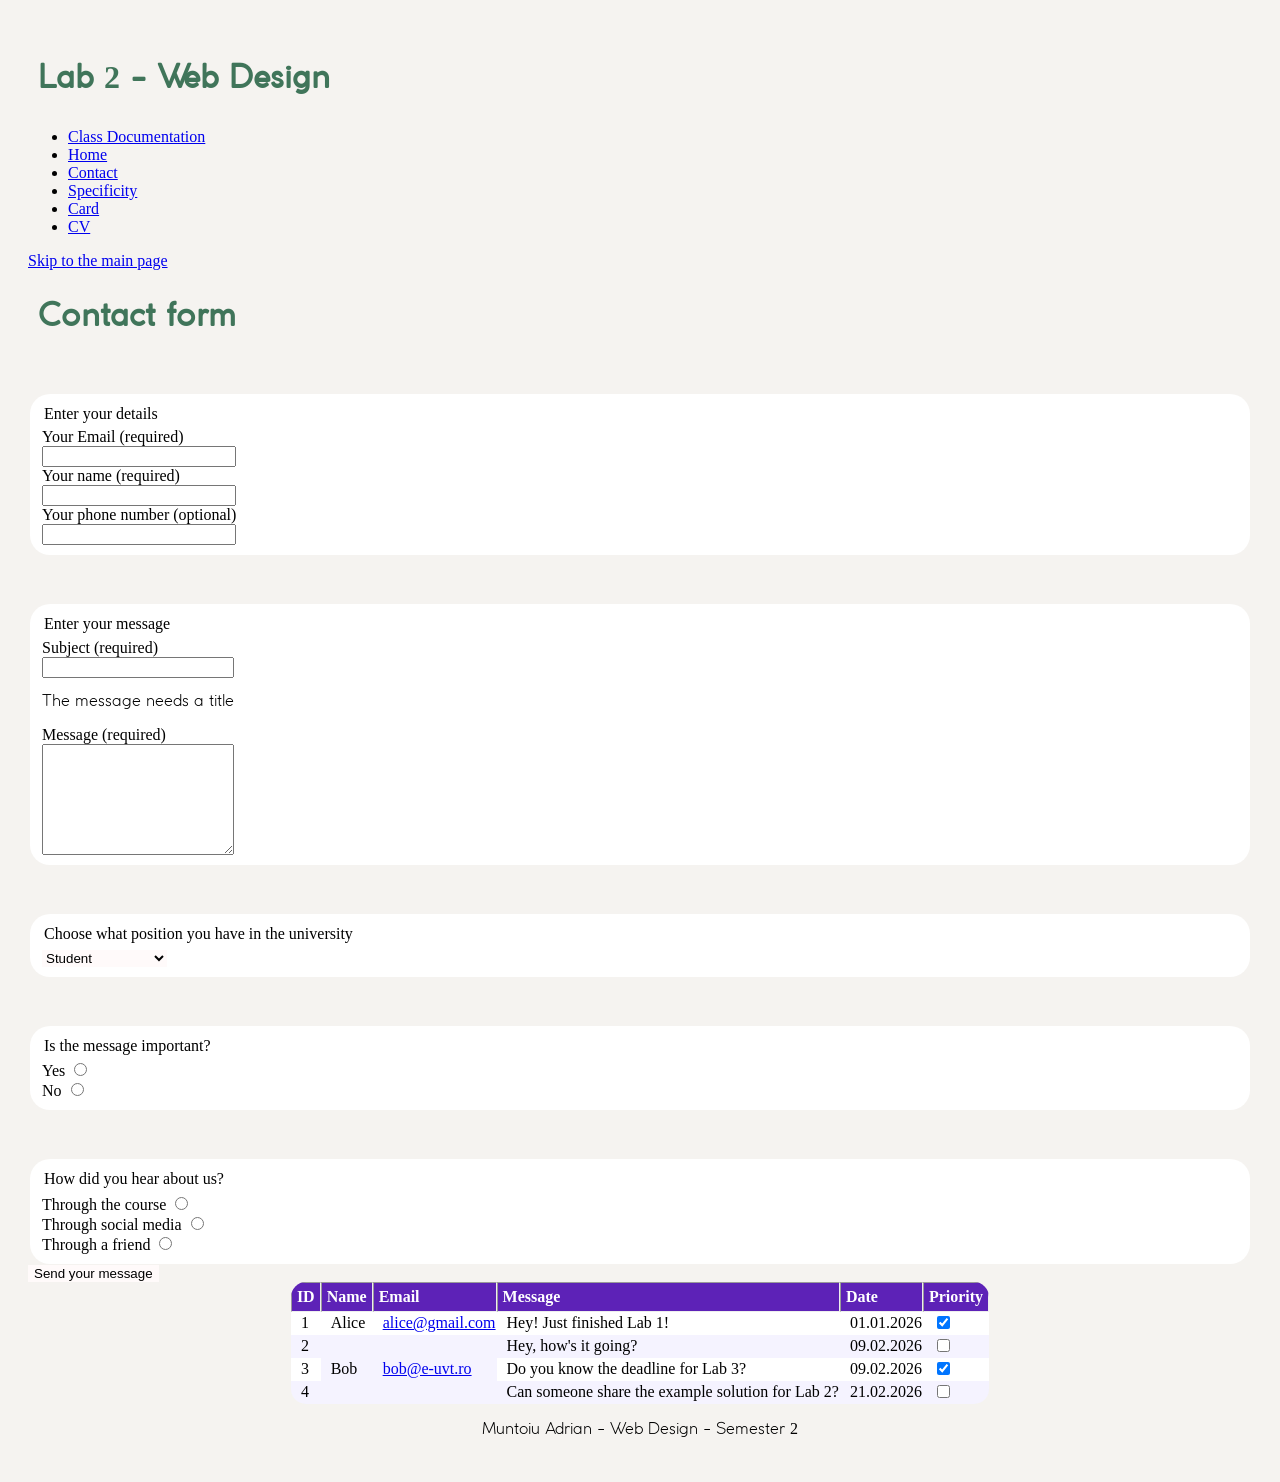
<file: contact.html>
<!DOCTYPE html>
<html lang="en">
    <head>
        <link rel="stylesheet" href="styles.css">
        <meta charset="UTF-8">
        <meta name="viewport" content="width=device-width">
        <title>Contact </title>
    </head>
    <body>
        <header>
            <h1> Lab <span>2</span> - Web Design</h1>
        </header>
    
        <nav aria-label="Main navigation">
            <ul>
                <li> <a href="https://stefaniga.github.io/ewd-uvt-2026/"> Class Documentation</a> </li>
                <li> <a href="index.html"> Home </a> </li>
                <li> <a href="#"> Contact </a></li>
                <li> <a href="specificity.html"> Specificity </a></li>
                <li> <a href="card.html"> Card </a></li>
                <li><a href="cv.html">CV</a></li>
            </ul>
        </nav>
    
        <a class="" href="https://adimuntoiu.github.io/Lab1-WD/"> Skip to the main page</a>
        
        <main id="main-content">
            <h1> Contact form</h1>
            <section>
                <form method="post" action="#" aria-label="Contact Form">
                    <fieldset>
                        <legend> Enter your details </legend>
                        <div class="inline-row">
                            <label for="user-email"> Your Email (required) </label>
                            <input type="email" id="user-email" name="email" required>

                            <label for="name"> Your name (required) </label>
                            <input type="text" id="name" name="name" required>

                            <label for="phone-number"> Your phone number (optional) </label>
                            <input type="tel" id="phone-number" name="phone-number" pattern="[0-9\s\-+]+" title="You can only use digits, spaces, hyphens or plus only">
                        </div>
                    </fieldset>
                    
                    <fieldset>
                        <legend> Enter your message</legend>
                        <div class="inline-row">
                            <label for="subject"> Subject (required) </label>
                            <input type="text" id="subject" name="subject" aria-describedby="subject-hint" required>
                            <p id="subject-hint" class="subject-hint"> The message needs a title</p>
                            
                            <label for="user-message"> Message (required) </label>
                            <textarea id="user-message" name="message" rows="7" required> </textarea>
                        </div>
                    </fieldset>
                    
                    <fieldset>
                        <Legend> Choose what position you have in the university </Legend>
                        <select class="options"> 
                            <option> Student </option>
                            <option> Seminary teacher </option>
                            <option> Course teacher </option>
                            <option> Vice-Dean</option>
                            <option> Dean</option>
                        </select>
                    </fieldset>
                    
                    <fieldset>
                        <Legend>  Is the message important? </Legend>
                        <div class="inline-row">
                            <div>
                                <label for="important-yes"> Yes </label>
                                <input type="radio" id="important-yes">
                            </div>
                            
                            <div>
                                <label for="important-no"> No </label>
                                <input type="radio" id="important-no">
                            </div>
                        </div>
                    </fieldset>
                    
                    <fieldset>
                        <Legend>  How did you hear about us? </Legend>
                        <div class="inline-row">
                            <div>
                                <label for="course"> Through the course </label>
                                <input type="radio" id="course">
                            </div>

                            <div>
                                <label for="social-media"> Through social media </label>
                                <input type="radio" id="social-media">
                            </div>
                            
                            <div>
                                <label for="friend"> Through a friend </label>
                                <input type="radio" id="friend">
                            </div>
                        </div>
                    </fieldset>
                    
                    <button type="submit" class="submit"> Send your message</button>
                </form>
            </section>
            
            <section>
                <div class="center-table">
                    <table class="border-2" border="2">
                        <thead>
                            <tr>
                                <th> ID </th>
                                <th> Name </th>
                                <th> Email </th>
                                <th> Message </th>
                                <th> Date </th>
                                <th> Priority </th>
                            </tr>
                        </thead>
                        
                        <tbody>
                            <tr>
                                <td>1</td>
                                <td>Alice</td>
                                <td><a href="mailto:alice@gmail.com">alice@gmail.com</a></td>
                                <td>Hey! Just finished Lab 1!</td>
                                <td>01.01.2026</td>
                                <td><input type="checkbox" checked></td>
                            </tr>
                            <tr>
                                <td>2</td>
                                <td rowspan="3">Bob</td>
                                <td rowspan="3"><a href="mailto:bob@e-uvt.ro">bob@e-uvt.ro</a></td>
                                <td>Hey, how's it going?</td>
                                <td>09.02.2026</td>
                                <td><input type="checkbox"></td>
                            </tr>
                            <tr>
                                <td>3</td>
                                <td>Do you know the deadline for Lab 3?</td>
                                <td>09.02.2026</td>
                                <td><input type="checkbox" checked></td>
                            </tr>
                            <tr>
                                <td>4</td>
                                <td>Can someone share the example solution for Lab 2?</td>
                                <td>21.02.2026</td>
                                <td><input type="checkbox"></td>
                            </tr>
                        </tbody>
                    </table>
                </div>
            </section>
        </main>
        <footer>
            <div class="center"> <p> Muntoiu Adrian - Web Design - Semester <span> 2 </span> </p> </div>
        </footer>
    </body>
</html>
</file>
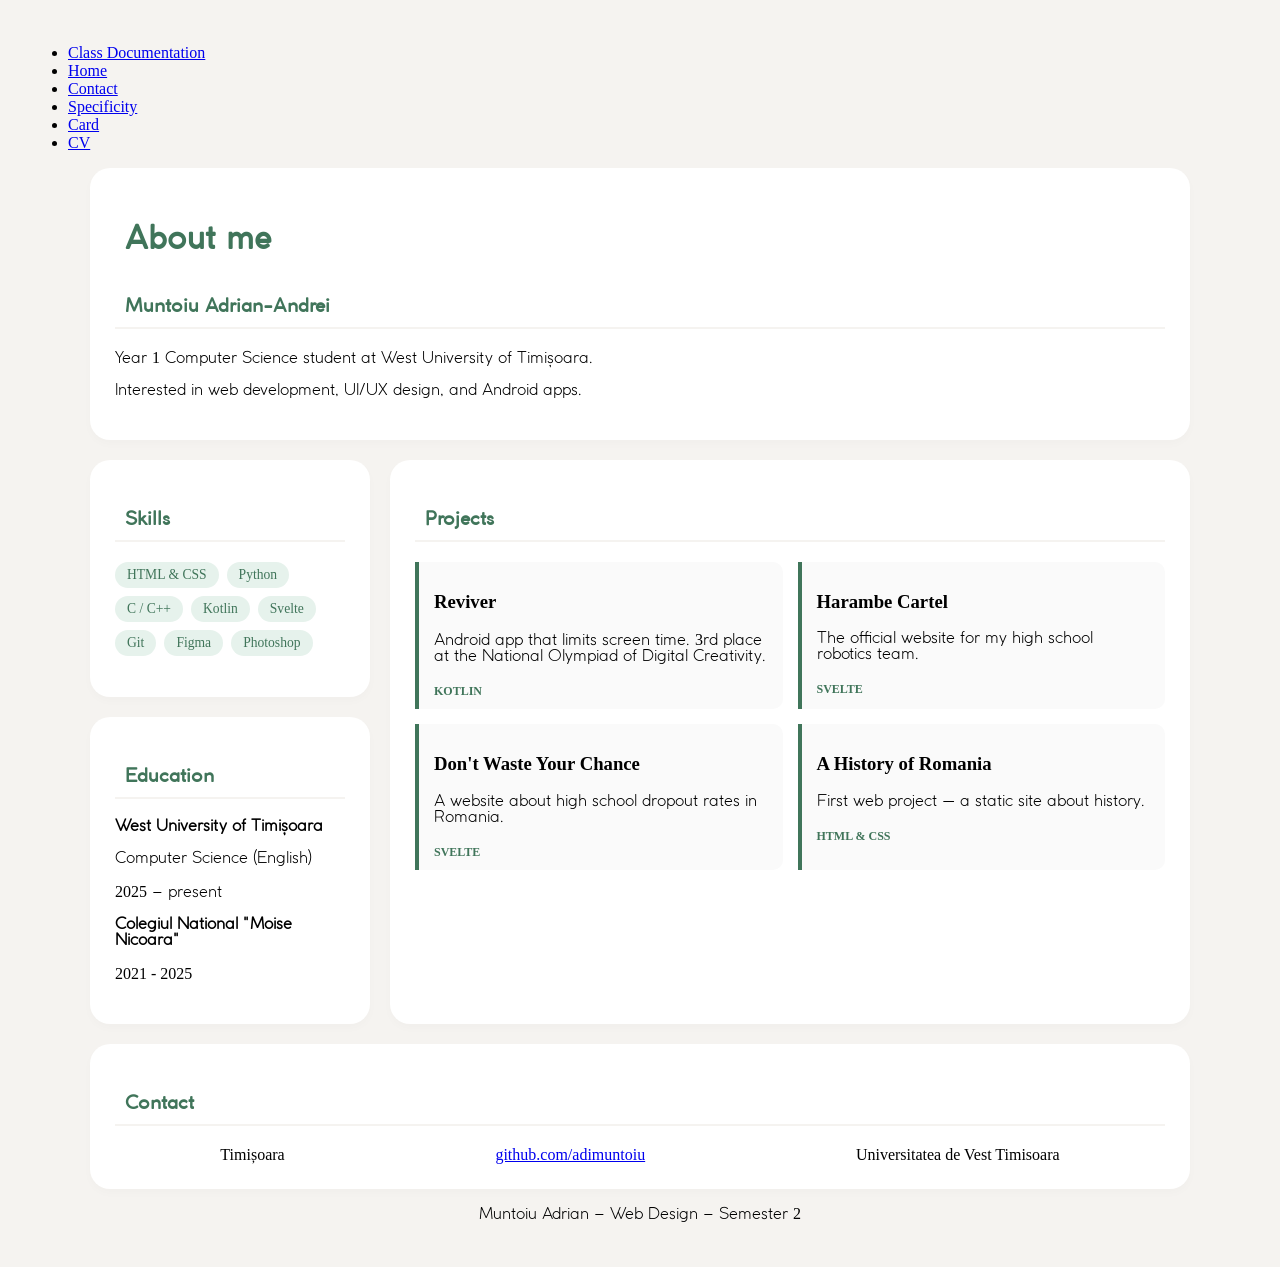
<file: cv.html>
<!DOCTYPE html>
<html lang="en">
<head>
    <meta charset="UTF-8">
    <link rel="stylesheet" href="styles.css">
    <meta name="viewport" content="width=device-width, initial-scale=1.0">
    <title>CV – Adrian Muntoiu</title>
</head>
<body>

<nav aria-label="Main navigation">
    <ul>
        <li><a href="https://stefaniga.github.io/ewd-uvt-2026/">Class Documentation</a></li>
        <li><a href="index.html">Home</a></li>
        <li><a href="contact.html">Contact</a></li>
        <li><a href="specificity.html">Specificity</a></li>
        <li><a href="card.html">Card</a></li>
        <li><a href="#">CV</a></li>
    </ul>
</nav>

<main class="cv-grid">
    <header class="cv-card profile-section">
        <h1>About me</h1>
        <h2>Muntoiu Adrian-Andrei</h2>
        <p>Year <span>1</span> Computer Science student at West University of Timișoara.</p>
        <p>Interested in web development, UI/UX design, and Android apps.</p>
    </header>

    <section class="cv-card projects-section">
        <h2>Projects</h2>
        <div class="projects-container">
            <article class="project-item">
                <h3>Reviver</h3>
                <p>Android app that limits screen time. <span>3</span>rd place at the National Olympiad of Digital Creativity.</p>
                <span class="card-tag">Kotlin</span>
            </article>

            <article class="project-item">
                <h3>Harambe Cartel</h3>
                <p>The official website for my high school robotics team.</p>
                <span class="card-tag">Svelte</span>
            </article>

            <article class="project-item">
                <h3>Don't Waste Your Chance</h3>
                <p>A website about high school dropout rates in Romania.</p>
                <span class="card-tag">Svelte</span>
            </article>

            <article class="project-item">
                <h3>A History of Romania</h3>
                <p>First web project — a static site about history.</p>
                <span class="card-tag">HTML & CSS</span>
            </article>
        </div>
    </section>

    <aside class="sidebar-section">
        <section class="cv-card">
            <h2>Skills</h2>
            <ul class="skills-list">
                <li>HTML & CSS</li>
                <li>Python</li>
                <li>C / C++</li>
                <li>Kotlin</li>
                <li>Svelte</li>
                <li>Git</li>
                <li>Figma</li>
                <li>Photoshop</li>
            </ul>
        </section>

        <section class="cv-card">
            <h2>Education</h2>
            <div class="edu-entry">
                <p><strong>West University of Timișoara</strong></p>
                <p>Computer Science (English)</p>
                <p><span>2025</span> – present</p>
            </div>
            <div class="edu-entry">
                <p><strong>Colegiul National "Moise Nicoara"</strong></p>
                <p><span>2021 - 2025</span></p>
            </div>
        </section>
    </aside>


    <footer class="cv-card contact-section">
        <h2>Contact</h2>
        <div class="contact-row">
            <span> Timișoara</span>
            <span> <a href="https://github.com/adimuntoiu">github.com/adimuntoiu</a></span>
            <span> Universitatea de Vest Timisoara</span>
        </div>
    </footer>
</main>

<footer class="site-footer">
    <div class="center"><p>Muntoiu Adrian – Web Design – Semester <span>2</span></p></div>
</footer>

</body>
</html>
</file>
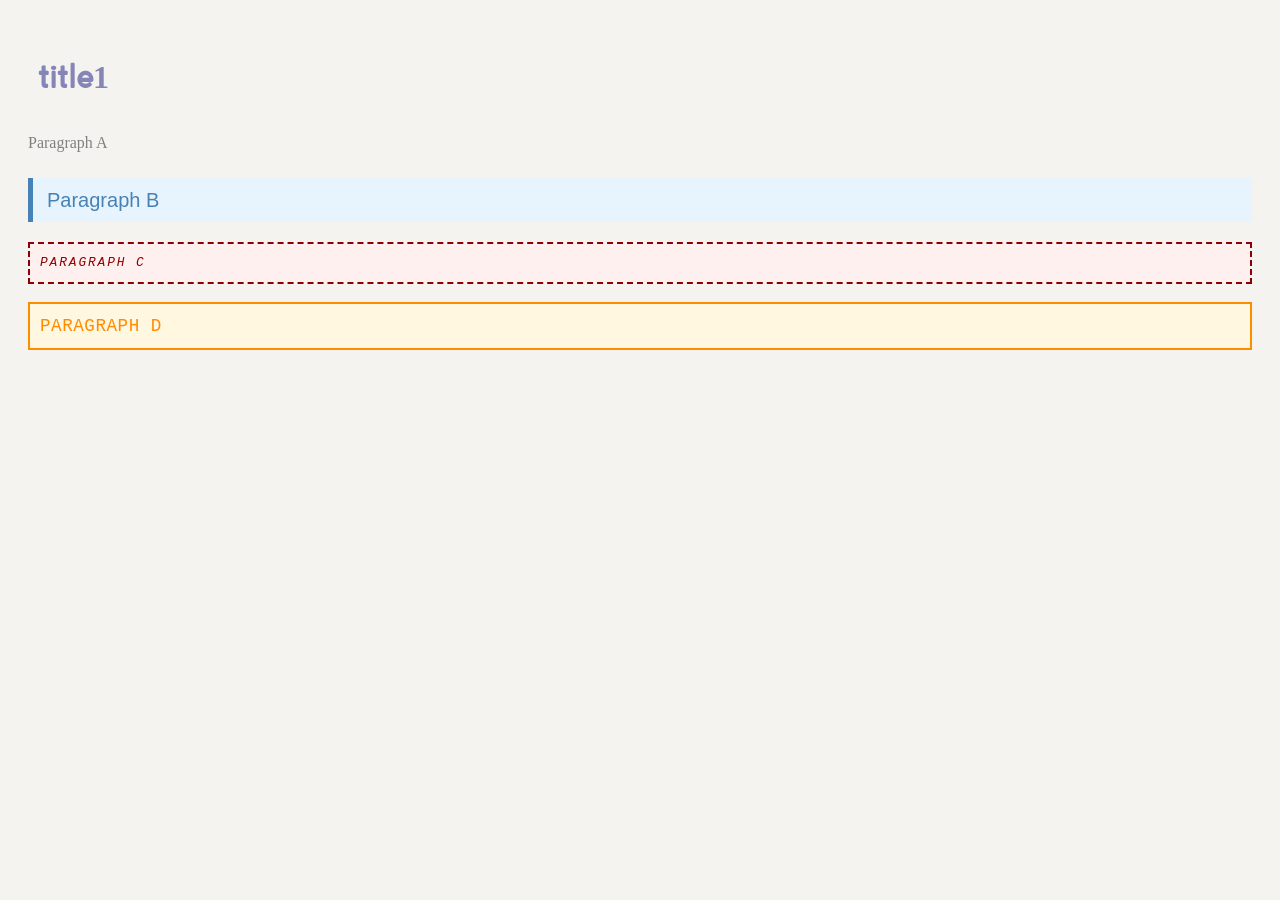
<file: specificity.html>
<!DOCTYPE html>
<html lang="en">
<head>
    <meta charset="UTF-8">
    <link rel="stylesheet" href="styles.css">
    <title>Specificity Game</title>
    <style>
        p {
            color: gray;
            font-size: 1rem;
            font-family: Georgia, serif;
            line-height: 1.4;
            padding: 4px 0;
        }

        .info {
            color: steelblue;
            font-size: 1.25rem;
            background-color: #e8f4fd;
            padding: 8px 14px;
            border-left: 5px solid steelblue;
            font-family: Arial, sans-serif;
        }

        #warning {
            color: darkred;
            font-size: 0.8rem;
            font-style: italic;
            text-transform: uppercase;
            letter-spacing: 0.15em;
            border: 2px dashed darkred;
            padding: 10px;
            background-color: #fff0f0;
            font-family: 'Courier New', monospace;
        }

        #warning.info {
            color: darkorange;
            background-color: #fff7e0;
            border: 2px solid darkorange;
            font-size: 1.1rem;
            font-style: normal;
            letter-spacing: 0.03em;
        }
        h1, h2{
            color: #8585b8;
        }
    </style>
</head>
<body>
<h1> title<span>1</span> </h1>
<p>Paragraph A</p>

<p class="info">Paragraph B</p>

<p id="warning">Paragraph C</p>

<p class="info" id="warning">Paragraph D</p>

</body>
</html>
</file>
<file: styles.css>
body{
    padding:20px;
    background: #f5f3f0;
}
.center{
    text-align:center;
}
@font-face{
    font-family:Coco Gothic;
    src: url("fonts/CocoGothic.ttf");
}
@font-face{
    font-family: Coco Gothic Light;
    src: url("fonts/CocoGothic-Light.ttf");
}
p{
    font-family:"Coco Gothic Light";
}
h1, h2{
    padding: 10px;
    color: #40755a;
    font-family:"Coco Gothic";
}
span{
    font-family: "ABeeZee";
}
.inline-row{
    display: inline-grid;
}
legend{
    padding-top: 40px;
}
fieldset{
    margin-top: 20px;
    background-color: white;
    border-radius: 20px;
    border: 0;
}
.submit{
    border:none;
    background-color:snow;
}
.options{
    border:none;
    background-color:snow;
}

.navigation{
    background-color: antiquewhite;
    display: grid;
}
.center-table{
    display: flex;
    justify-content: center;
    width: 100%;
    overflow-x: auto;
}
table{
    border-collapse: separate;
    border-radius:15px;
    border-spacing:0;
    overflow: hidden;
}

.border{
    border: 0px;
}

.border-2{
    border:0px;
}

table thead th{
    background-color: #5d22b7;
    color: white;
    text-align: left;
    padding: 5px;
}
table tbody th{
    background-color: #7c3cec;
    color:white;
    text-align: left;
    padding-left: 5px;
}
table tbody td{
    background-color: white;
    padding-left:10px;
    padding-bottom:2px;
    border:0px;
    border-spacing:0;
}
table tbody tr:nth-child(even) td{
    background-color: #f5f3ff;
    padding-left:10px;
    padding-bottom:2px;
    border:0px;
    border-spacing:0;
}

#highlight-green{
    background-color: #dcfce7;
    color: #2d6341;
    font-weight:bold;
}

#highlight-red{
    background-color: #fee1e3;
    color: #7f3434;
    font-weight: bold;
}

.cv-grid {
    display: grid;
    max-width: 1100px;
    margin: 0 auto;
    gap: 20px;
    grid-template-columns: 280px 1fr;
    grid-template-areas: 
        "profile profile"
        "sidebar projects"
        "contact contact";
}

.profile-section{
    grid-area: profile;
}

.sidebar-section{
    grid-area: sidebar;
    display: flex;
    flex-direction: column; gap: 20px;
}

.projects-section{
    grid-area: projects;
}

.contact-section{
    grid-area: contact;
}

.cv-card {
    background: white;
    border-radius: 20px;
    padding: 25px;
    box-shadow: 0 4px 10px rgba(0,0,0,0.02);
}

.cv-card h2 {
    border-bottom: 2px solid #f5f3f0;
    padding-bottom: 10px;
    margin-bottom: 20px;
    font-size: 1.2rem;
}

.skills-list {
    display: flex;
    flex-wrap: wrap;
    gap: 8px;
    padding: 0;
    list-style: none;
}

.skills-list li {
    background: #e6f2ec;
    color: #40755a;
    padding: 5px 12px;
    border-radius: 15px;
    font-size: 0.85rem;
}

.projects-container {
    display: grid;
    grid-template-columns: 1fr 1fr;
    gap: 15px;
}

.project-item {
    border-left: 4px solid #40755a;
    padding: 10px 15px;
    background: #fafafa;
    border-radius: 0 10px 10px 0;
}

.card-tag {
    font-size: 0.75rem;
    color: #40755a;
    font-weight: bold;
    text-transform: uppercase;
}

.contact-row {
    display: flex;
    justify-content: space-around;
    flex-wrap: wrap;
}

@media (max-width: 800px) {
    .cv-grid {
        grid-template-columns: 1fr;
        grid-template-areas: "profile" "projects" "sidebar" "contact";
    }

    .projects-container {
        grid-template-columns: 1fr;
    }
}
</file>
